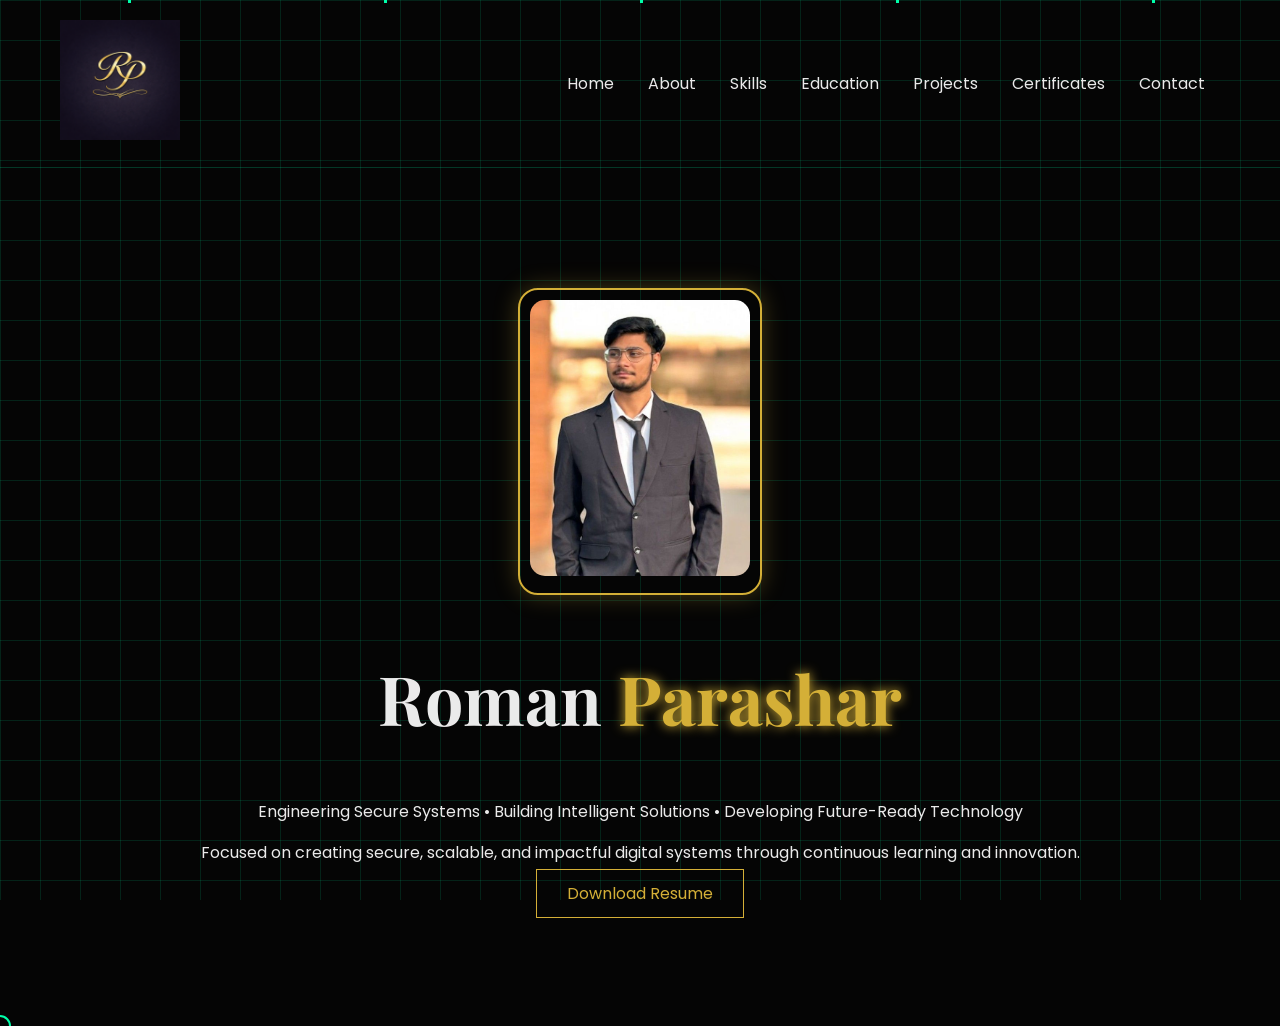
<file: index.html>
<!DOCTYPE html>
<html lang="en">
<head>
<meta charset="UTF-8">
<meta name="viewport" content="width=device-width, initial-scale=1.0">

<title>Roman Parashar | Portfolio</title>

<link href="https://fonts.googleapis.com/css2?family=Playfair+Display:wght@600;700&family=Poppins:wght@300;400;500&display=swap" rel="stylesheet">
<link rel="stylesheet" href="style.css">
</head>

<body>

<div id="loader">
    <div class="loader-text">Loading Portfolio...</div>
</div>

<header>
<div class="logo">
    <img src="logo.png">
</div>

<nav>
<a onclick="showSection('home')">Home</a>
<a onclick="showSection('about')">About</a>
<a onclick="showSection('skills')">Skills</a>
<a onclick="showSection('education')">Education</a>
<a onclick="showSection('projects')">Projects</a>
<a onclick="showSection('certificates')">Certificates</a>
<a onclick="showSection('contact')">Contact</a>
</nav>
</header>

<!-- HERO -->
<section id="home" class="active hero">
<div class="profile-frame animate">
    <img src="profile.jpg" class="profile">
</div>

<h1 class="hero-name animate">Roman <span>Parashar</span></h1>

<p class="tagline animate">
Engineering Secure Systems • Building Intelligent Solutions • Developing Future-Ready Technology
</p>

<p class="animate">
Focused on creating secure, scalable, and impactful digital systems through continuous learning and innovation.
</p>

<a href="resume.pdf" download class="btn animate">Download Resume</a>
</section>

<!-- ABOUT -->
<section id="about">
<h2 class="animate">About Me</h2>

<div class="content-box animate">
<p>I am <strong>Roman Parashar</strong>, a Computer Science Engineering student passionate about cybersecurity, software development, and intelligent systems.</p>
<p>I specialize in building secure and efficient systems that solve real-world problems using modern technologies and structured approaches.</p>
<p>I continuously explore new technologies to improve my expertise and stay ahead in the field.</p>
<p>My goal is to develop high-performance applications while maintaining strong security and scalability standards.</p>
</div>
</section>

<!-- SKILLS -->
<section id="skills">
<h2 class="animate">Skills</h2>

<div class="content-box">

<div class="info-block animate">
<h3>Programming & Problem Solving</h3>
<p>Strong command over C++, Python, Java, and SQL with focus on logic building and optimized solutions.</p>
</div>

<div class="info-block animate">
<h3>Cybersecurity & Networking</h3>
<p>Experience with Wireshark, Nmap, and Shodan to analyze networks and identify vulnerabilities.</p>
</div>

<div class="info-block animate">
<h3>Web Development</h3>
<p>Skilled in HTML, CSS, and JavaScript for building modern, responsive web applications.</p>
</div>

<div class="info-block animate">
<h3>Core Concepts</h3>
<p>Good understanding of DBMS, Data Structures, and system design fundamentals.</p>
</div>

</div>
</section>

<!-- EDUCATION -->
<section id="education">
<h2 class="animate">Education</h2>

<div class="content-box">

<div class="edu-card animate">
<h3>B.Tech (CSE)</h3>
<p class="edu-sub">Lovely Professional University</p>
<p class="edu-year">2023 – Present</p>
<p class="edu-score">CGPA: 6.91</p>
</div>

<div class="edu-card animate">
<h3>Class XII</h3>
<p class="edu-sub">Shivaji Vidya Peeth</p>
<p class="edu-year">2022 – 2023</p>
<p class="edu-score">75.5%</p>
</div>

<div class="edu-card animate">
<h3>Class X</h3>
<p class="edu-sub">Shivaji Vidya Peeth</p>
<p class="edu-year">2020 – 2021</p>
<p class="edu-score">86.8%</p>
</div>

</div>
</section>

<!-- PROJECTS -->
<section id="projects">
<h2 class="animate">Projects</h2>

<div class="content-box">

<div class="info-block animate">
<h3>TrueRates</h3>
<p>
TrueRates is a comprehensive real-time financial tracking platform designed to provide accurate and up-to-date information on gold prices, cryptocurrency markets, and global currency exchange rates. The system integrates multiple APIs to fetch live data and ensures seamless data synchronization with minimal latency.
</p>

<p>
The platform focuses on delivering a clean, structured, and user-friendly interface where users can easily monitor fluctuations and trends. Advanced data handling techniques were implemented to ensure reliability and performance under continuous updates.
</p>

<p>
This project demonstrates strong expertise in API integration, asynchronous data handling, and frontend optimization. It reflects the ability to build scalable financial systems that combine performance, usability, and real-time responsiveness.
</p>
</div>

<div class="info-block animate">
<h3>MetaScan</h3>
<p>
MetaScan is a powerful Python-based metadata analysis and monitoring tool designed to scan files within a directory and extract detailed metadata information. It processes large sets of files efficiently and generates structured reports for analysis.
</p>

<p>
The system is capable of identifying file properties, tracking changes, and organizing data in a meaningful format. It is particularly useful for system monitoring, forensic analysis, and maintaining structured records of file activity.
</p>

<p>
This project highlights strong backend development skills, automation techniques, and data processing capabilities. It also reflects the ability to design tools that provide deep system-level insights with efficiency and accuracy.
</p>
</div>

<div class="info-block animate">
<h3>Fake Document Detection</h3>
<p>
The Fake Document Detection System is a security-focused solution developed to verify the authenticity of digital documents and detect any form of tampering or manipulation. It uses hashing techniques combined with pattern analysis to ensure document integrity.
</p>

<p>
The system compares original and modified documents to identify inconsistencies and potential fraud. It is designed to address real-world challenges related to document verification and digital trust.
</p>

<p>
This project showcases strong knowledge of cybersecurity principles, hashing algorithms, and data validation mechanisms. It reflects the ability to build secure systems that enhance trust and reliability in digital environments.
</p>
</div>

</div>
</section>

<!-- CERTIFICATES -->
<section id="certificates">
<h2 class="animate">Certificates</h2>

<div class="content-box">

<div class="info-block animate">
<h3>ChatGPT Prompt Engineering</h3>

<p>
This certification focused on advanced techniques for interacting with AI systems effectively, including prompt structuring, context optimization, and output refinement.
</p>

<p>
It enhanced my ability to leverage AI tools for automation, development workflows, and productivity improvement.
</p>

<a href="./cert1.pdf" target="_blank" class="link-btn">Download Certificate</a>
</div>

<div class="info-block animate">
<h3>Computational Theory</h3>

<p>
Covered fundamental concepts such as automata, formal languages, and computation models, strengthening my logical and analytical thinking.
</p>

<p>
Helped in understanding how algorithms and computation systems function at a deeper theoretical level.
</p>

<a href="./cert2.pdf" target="_blank" class="link-btn">Download Certificate</a>
</div>

<div class="info-block animate">
<h3>Data Structures & Algorithms Training</h3>

<p>
Focused on mastering core DSA concepts using C++, including trees, graphs, recursion, and optimization techniques.
</p>

<p>
Improved my coding efficiency and ability to solve complex problems effectively.
</p>

<a href="./cert3.pdf" target="_blank" class="link-btn">Download Certificate</a>
</div>

<div class="info-block animate">
<h3>Fundamentals of Network Communication</h3>

<p>
Provided deep understanding of networking concepts such as TCP/IP, OSI model, and communication protocols.
</p>

<p>
Built a strong base for cybersecurity and system-level communication analysis.
</p>

<a href="./cert4.pdf" target="_blank" class="link-btn">Download Certificate</a>
</div>

</div>
</section>

<!-- CONTACT -->
<section id="contact">
<h2 class="animate">Contact</h2>

<div class="content-box">

<form class="contact-form animate" action="mailto:romanparashar2@gmail.com" method="POST">

<input type="text" placeholder="Your Name" required>

<input type="email" placeholder="Your Email" required>

<input type="text" placeholder="Subject" required>

<textarea placeholder="Your Message" required></textarea>

<button type="submit">Send Message</button>

</form>
<div class="contact-info">
<a href="mailto:romanparashar2@gmail.com" class="contact-card animate">Email</a>
<a href="https://github.com/Romanp79" target="_blank" class="contact-card animate">GitHub</a>
<a href="https://linkedin.com/in/romanp79" target="_blank" class="contact-card animate">LinkedIn</a>
<a href="tel:+919467286089" class="contact-card animate">Call</a>
</div>

</div>
</section>

<script src="script.js"></script>

<div class="cursor"></div>

<div class="particles">
<span style="left:10%"></span>
<span style="left:30%"></span>
<span style="left:50%"></span>
<span style="left:70%"></span>
<span style="left:90%"></span>
</div>

</body>
</html>
</file>
<file: style.css>
/* SMOOTH SCROLL */
html {
    scroll-behavior: smooth;
}

/* BODY BASE */
body {
    margin:0;
    font-family:'Poppins', sans-serif;
    color:#eaeaea;
    background:#050505;
    overflow-x:hidden;
}

/* 🔥 CYBER GRID (VISIBLE) */
body::before {
    content:"";
    position:fixed;
    width:100%;
    height:100%;
    background:
        linear-gradient(rgba(0,255,170,0.12) 1px, transparent 1px),
        linear-gradient(90deg, rgba(0,255,170,0.12) 1px, transparent 1px);
    background-size:40px 40px;
    z-index:-2;
}

/* 🔥 GLOW EFFECT (ROYAL + CYBER) */
body::after {
    content:"";
    position:fixed;
    width:100%;
    height:100%;
    background:
        radial-gradient(circle at 20% 30%, rgba(0,255,170,0.25), transparent 40%),
        radial-gradient(circle at 80% 70%, rgba(212,175,55,0.25), transparent 40%);
    z-index:-1;
    animation: glowMove 10s ease-in-out infinite alternate;
}

@keyframes glowMove {
    0% { transform:translateY(0px); }
    100% { transform:translateY(-30px); }
}

/* HEADER */
header {
    display:flex;
    justify-content:space-between;
    align-items:center;  
    padding:20px 60px;
    border-bottom:1px solid rgba(0,255,170,0.2);
}

/* LOGO */
.logo img {
    width:120px;
    transition:0.3s;
}

.logo img:hover {
    transform:scale(1.1);
}

/* NAV */
nav a {
    margin:0 15px;
    cursor:pointer;
    position:relative;
    transition:0.3s;
}

nav a:hover {
    color:#00ffaa;
    text-shadow:0 0 8px #00ffaa;
}

nav a::after {
    content:'';
    position:absolute;
    width:0;
    height:2px;
    background:#00ffaa;
    bottom:-5px;
    left:0;
    transition:0.3s;
}

nav a:hover::after {
    width:100%;
}

/* HERO */
.hero {
    text-align:center;
    padding:120px 20px;
}

/* PROFILE */
.profile-frame {
    display:inline-block;
    padding:10px;
    border:2px solid #d4af37;
    border-radius:20px;
    box-shadow:0 0 25px rgba(212,175,55,0.3);
}

.profile {
    width:220px;
    border-radius:15px;
    transition:0.4s;
}

.profile:hover {
    transform:scale(1.05);
}

/* NAME */
.hero-name {
    font-family:'Playfair Display', serif;
    font-size:68px;
}

.hero-name span {
    color:#d4af37;
    text-shadow:0 0 12px #d4af37;
}

/* BUTTON */
.btn {
    margin-top:20px;
    padding:12px 30px;
    border:1px solid #d4af37;
    color:#d4af37;
    text-decoration:none;
    transition:0.3s;
}

.btn:hover {
    background:#d4af37;
    color:black;
}

/* SECTION */
section {
    display:none;
    padding:80px 20px;
    text-align:center;
    opacity:0;
    transform:translateY(20px);
    transition:0.5s;
}

section.active {
    display:block;
    opacity:1;
    transform:translateY(0);
}

/* CONTENT */
.content-box {
    max-width:850px;
    margin:auto;
    text-align:left;
    line-height:1.9;
}

/* CARDS (GLASS PREMIUM) */
.info-block,
.edu-card {
    margin:25px 0;
    padding:20px;
    background: rgba(255,255,255,0.03);
    backdrop-filter: blur(12px);
    border:1px solid rgba(0,255,170,0.2);
    border-radius:6px;
    transition:0.4s;
}

.info-block {
    position:relative;
    overflow:hidden;
}

.info-block::before {
    content:'';
    position:absolute;
    width:0%;
    height:100%;
    background:linear-gradient(90deg, transparent, rgba(0,255,170,0.2), transparent);
    top:0;
    left:0;
    transition:0.5s;
}

.info-block:hover::before {
    width:100%;
}

.info-block:hover {
    transform:translateY(-8px) scale(1.02);
    box-shadow:0 0 30px rgba(0,255,170,0.5);
}
/* EDUCATION TEXT */
.edu-sub {
    color:#00ffaa;
}

.edu-score {
    color:#d4af37;
}

/* CONTACT */
.contact-info {
    margin-top:30px;
    display:grid;
    grid-template-columns: repeat(2, 1fr);
    gap:15px;
    justify-content:center;
}

.contact-card {
    padding:15px;
    border:1px solid #00ffaa;
    color:#00ffaa;
    border-radius:10px;
    text-align:center;
    text-decoration:none;
    transition:0.3s;
    position:relative;
    overflow:hidden;
}

.contact-card::before {
    content:'';
    position:absolute;
    width:0%;
    height:100%;
    background:#00ffaa;
    top:0;
    left:0;
    transition:0.3s;
    z-index:-1;
}

.contact-card:hover::before {
    width:100%;
}

.contact-card:hover {
    color:black;
    transform:translateY(-5px) scale(1.05);
}
/* ANIMATION */
.animate {
    opacity:0;
    transform:translateY(30px);
    transition: all 0.6s ease;
}

.animate.show {
    opacity:1;
    transform:translateY(0);
}

/* LOADER */
#loader {
    position:fixed;
    width:100%;
    height:100%;
    background:#050505;
    display:flex;
    justify-content:center;
    align-items:center;
    z-index:9999;
}

.loader-text {
    color:#00ffaa;
    font-size:24px;
    animation:blink 1s infinite alternate;
}

@keyframes blink {
    from {opacity:0.3;}
    to {opacity:1;}
}

/* CURSOR */
.cursor {
    width:18px;
    height:18px;
    border:2px solid #00ffaa;
    border-radius:50%;
    position:fixed;
    pointer-events:none;
    transform:translate(-50%, -50%);
    z-index:999;
}

/* PARTICLES */
.particles {
    position:fixed;
    width:100%;
    height:100%;
    top:0;
    left:0;
    z-index:-1;
}

.particles span {
    position:absolute;
    width:3px;
    height:3px;
    background:#00ffaa;
    animation:move 12s linear infinite;
}

/* RANDOM POSITIONS */
.particles span:nth-child(1){ left:10%; animation-delay:0s;}
.particles span:nth-child(2){ left:30%; animation-delay:2s;}
.particles span:nth-child(3){ left:50%; animation-delay:4s;}
.particles span:nth-child(4){ left:70%; animation-delay:6s;}
.particles span:nth-child(5){ left:90%; animation-delay:8s;}

@keyframes move {
    from { transform:translateY(100vh); }
    to { transform:translateY(-10vh); }
}
h2 {
    margin-bottom:20px;
    letter-spacing:1px;
}
/* 🔥 STRONG ENTRY ANIMATION */
.animate {
    opacity:0;
    transform:translateY(40px) scale(0.98);
    transition: all 0.8s ease;
}

.animate.show {
    opacity:1;
    transform:translateY(0) scale(1);
}

/* ✨ TEXT GLOW EFFECT */
.content-box p {
    transition:0.3s;
}

.content-box p:hover {
    color:#ffffff;
    text-shadow:0 0 8px rgba(0,255,170,0.6);
}

/* 🔥 HEADING ANIMATION */
h2 {
    position:relative;
}

h2::after {
    content:'';
    display:block;
    width:60px;
    height:3px;
    background:#00ffaa;
    margin-top:8px;
    box-shadow:0 0 10px #00ffaa;
}
.info-block h3 {
    color:#00ffaa;
    margin-bottom:8px;
}
/* 🔥 CONTACT FORM PREMIUM DESIGN */
.contact-form {
    display:grid;
    grid-template-columns: 1fr 1fr;
    gap:15px;
    margin-top:30px;
}

.contact-form input,
.contact-form textarea {
    padding:14px;
    background: rgba(255,255,255,0.05);
    border:1px solid rgba(0,255,170,0.3);
    color:#00ffaa;
    border-radius:8px;
    outline:none;
    transition:0.3s;
    font-size:14px;
}

/* FULL WIDTH TEXTAREA */
.contact-form textarea {
    grid-column: span 2;
    height:120px;
}

/* FULL WIDTH BUTTON */
.contact-form button {
    grid-column: span 2;
    padding:14px;
    background:#00ffaa;
    border:none;
    color:black;
    font-weight:600;
    border-radius:8px;
    cursor:pointer;
    transition:0.3s;
}

/* HOVER EFFECT */
.contact-form input:focus,
.contact-form textarea:focus {
    border-color:#00ffaa;
    box-shadow:0 0 10px rgba(0,255,170,0.5);
}

.contact-form button:hover {
    transform:translateY(-3px);
    box-shadow:0 0 15px #00ffaa;
}
/* FIX CLICK BLOCKING */
body::before,
body::after,
.particles,
.cursor {
    pointer-events: none;
}
header, section {
    position: relative;
    z-index: 1;
}
/* 🔥 FORCE ALL LINKS CLICKABLE */
a, button {
    position: relative;
    z-index: 9999;
    pointer-events: auto;
}
body::before,
body::after,
.particles,
.cursor {
    pointer-events: none !important;
}
</file>
